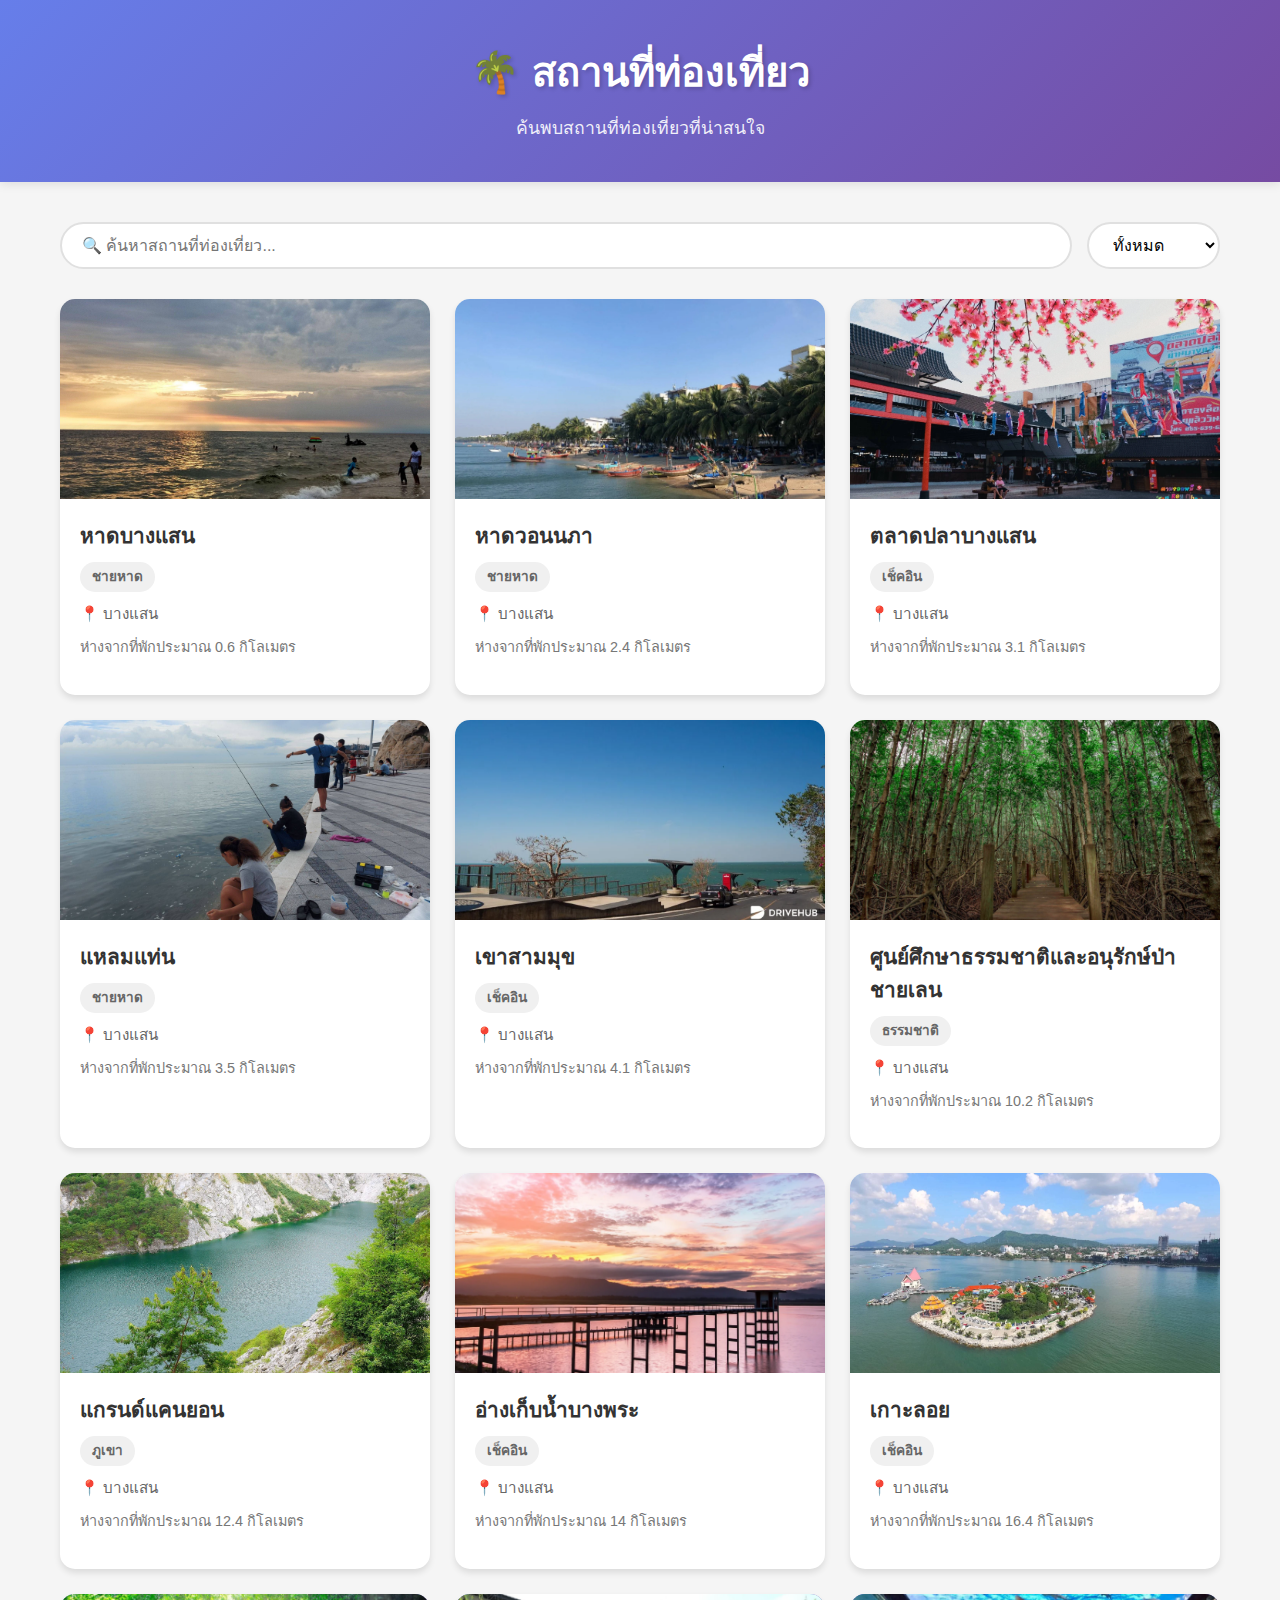
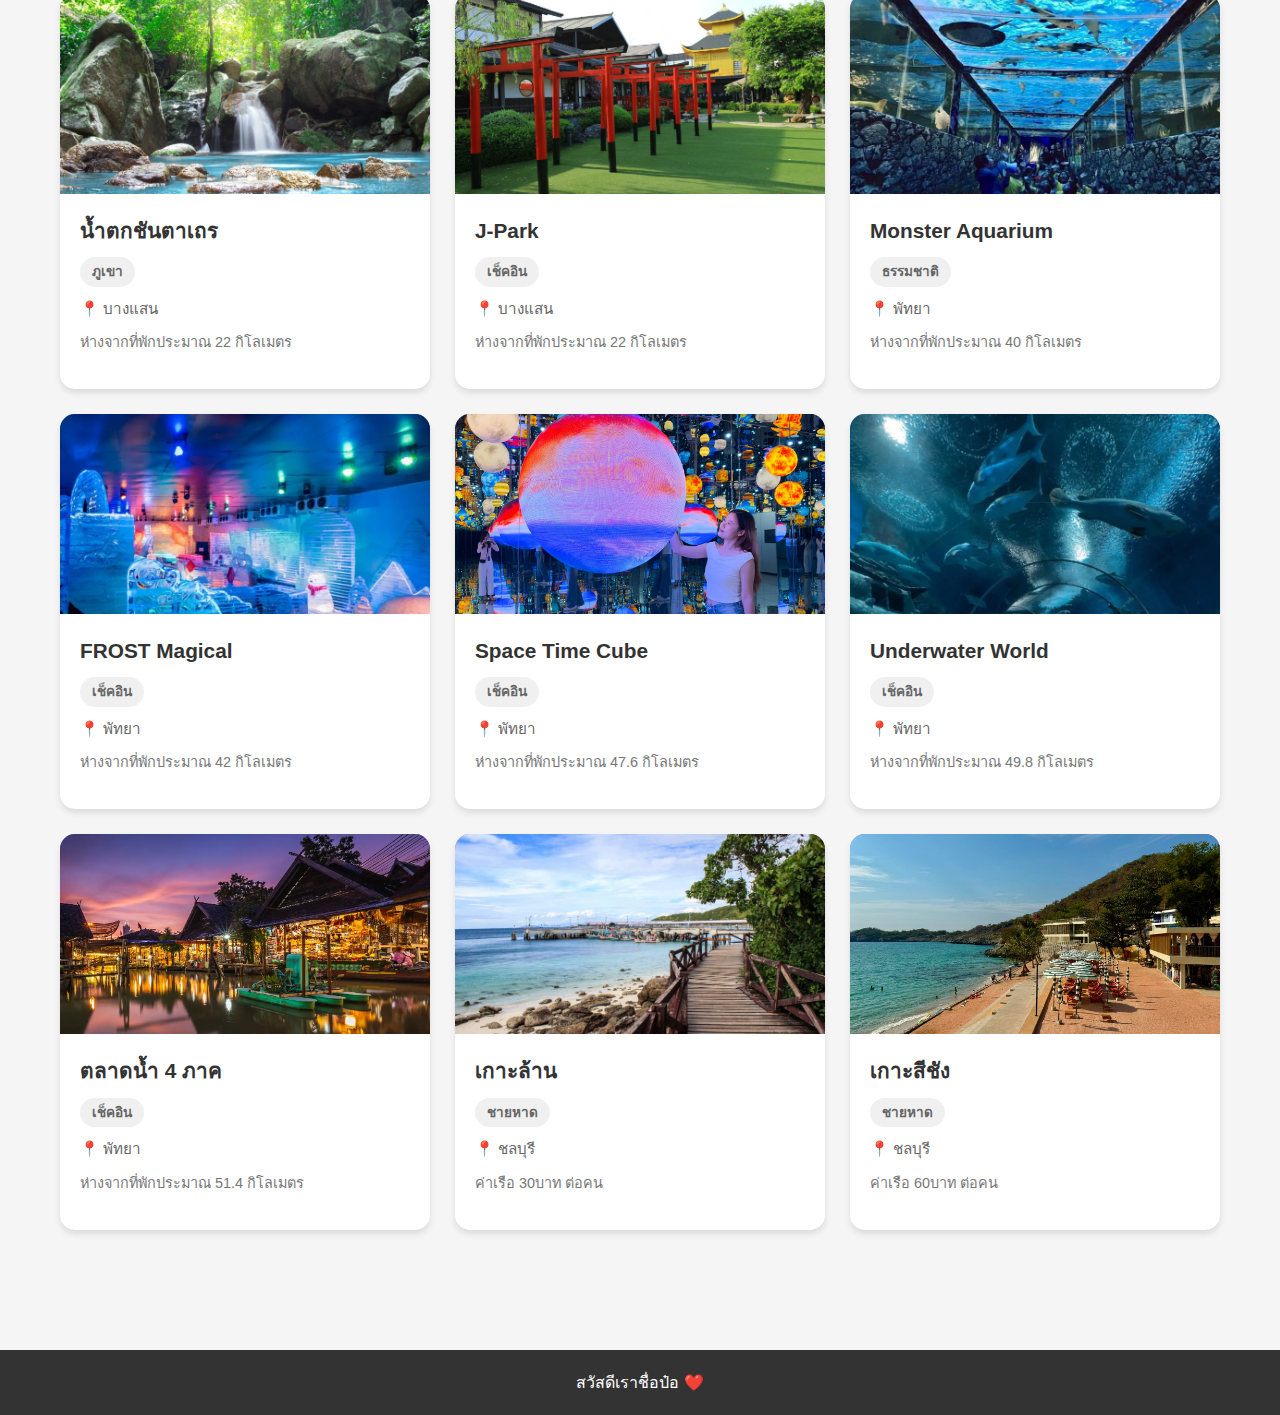
<file: index.html>
<!DOCTYPE html>
<html lang="th">
<head>
    <meta charset="UTF-8">
    <meta name="viewport" content="width=device-width, initial-scale=1.0">
    <title>สถานที่ท่องเที่ยว</title>
    <link rel="stylesheet" href="styles.css">
</head>
<body>
    <header class="header">
        <div class="container">
            <h1>🌴 สถานที่ท่องเที่ยว</h1>
            <p class="subtitle">ค้นพบสถานที่ท่องเที่ยวที่น่าสนใจ</p>
        </div>
    </header>

    <main class="main-content">
        <div class="container">
            <!-- Filter Section -->
            <div class="filter-section">
                <input 
                    type="text" 
                    id="searchInput" 
                    class="search-input" 
                    placeholder="🔍 ค้นหาสถานที่ท่องเที่ยว..."
                >
                <select id="categoryFilter" class="category-filter">
                    <option value="all">ทั้งหมด</option>
                    <option value="beach">ชายหาด</option>
                    <option value="mountain">ภูเขา</option>
                    <!-- <option value="temple">วัด</option> -->
                    <!-- <option value="city">เมือง</option> -->
                     <option value="checkin">เช็คอิน</option>
                    <option value="nature">ธรรมชาติ</option>
                </select>
            </div>

            <!-- Places Grid -->
            <div id="placesGrid" class="places-grid">
                <!-- Places will be dynamically added here -->
            </div>

            <!-- Empty State -->
            <div id="emptyState" class="empty-state">
                <p>ไม่พบสถานที่ท่องเที่ยว</p>
            </div>
        </div>
    </main>

    <footer class="footer">
        <div class="container">
            <p>สวัสดีเราชื่อป๋อ ❤️</p>
        </div>
    </footer>

    <script src="script.js"></script>
</body>
</html>
</file>
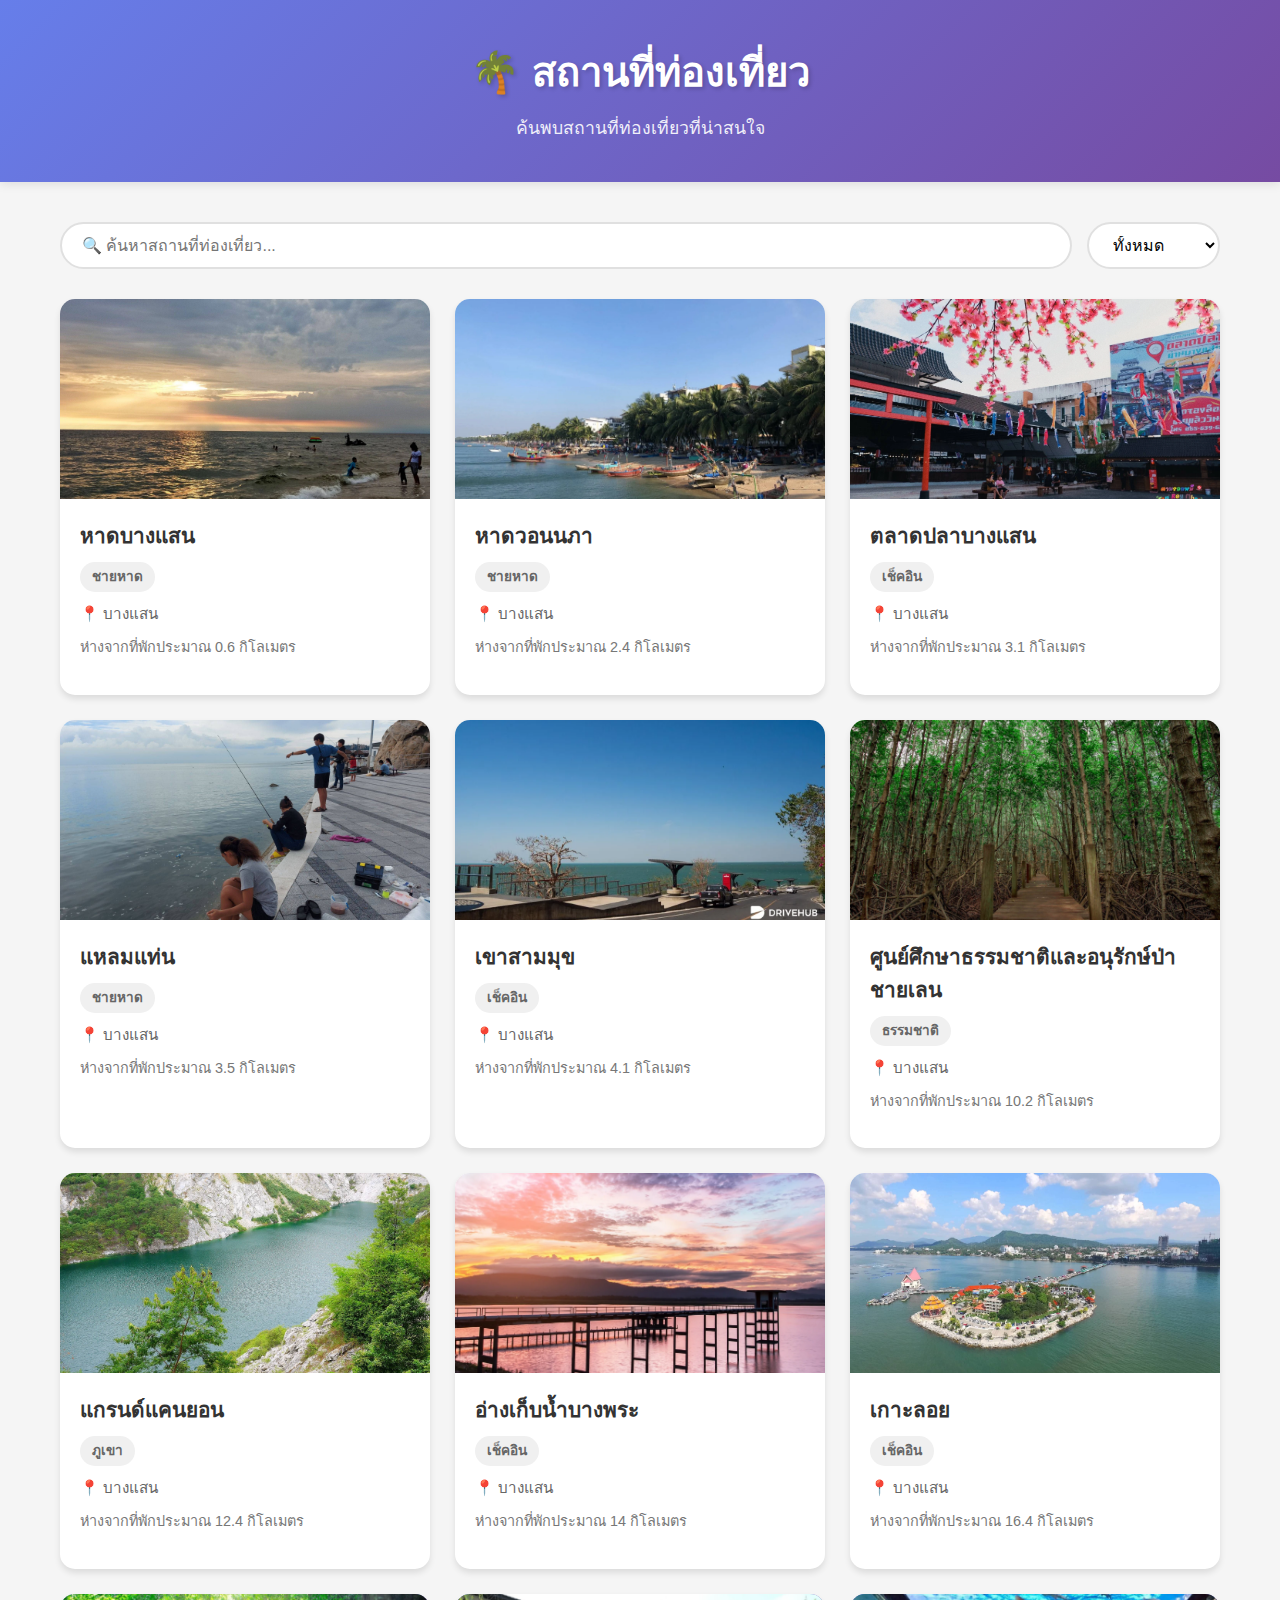
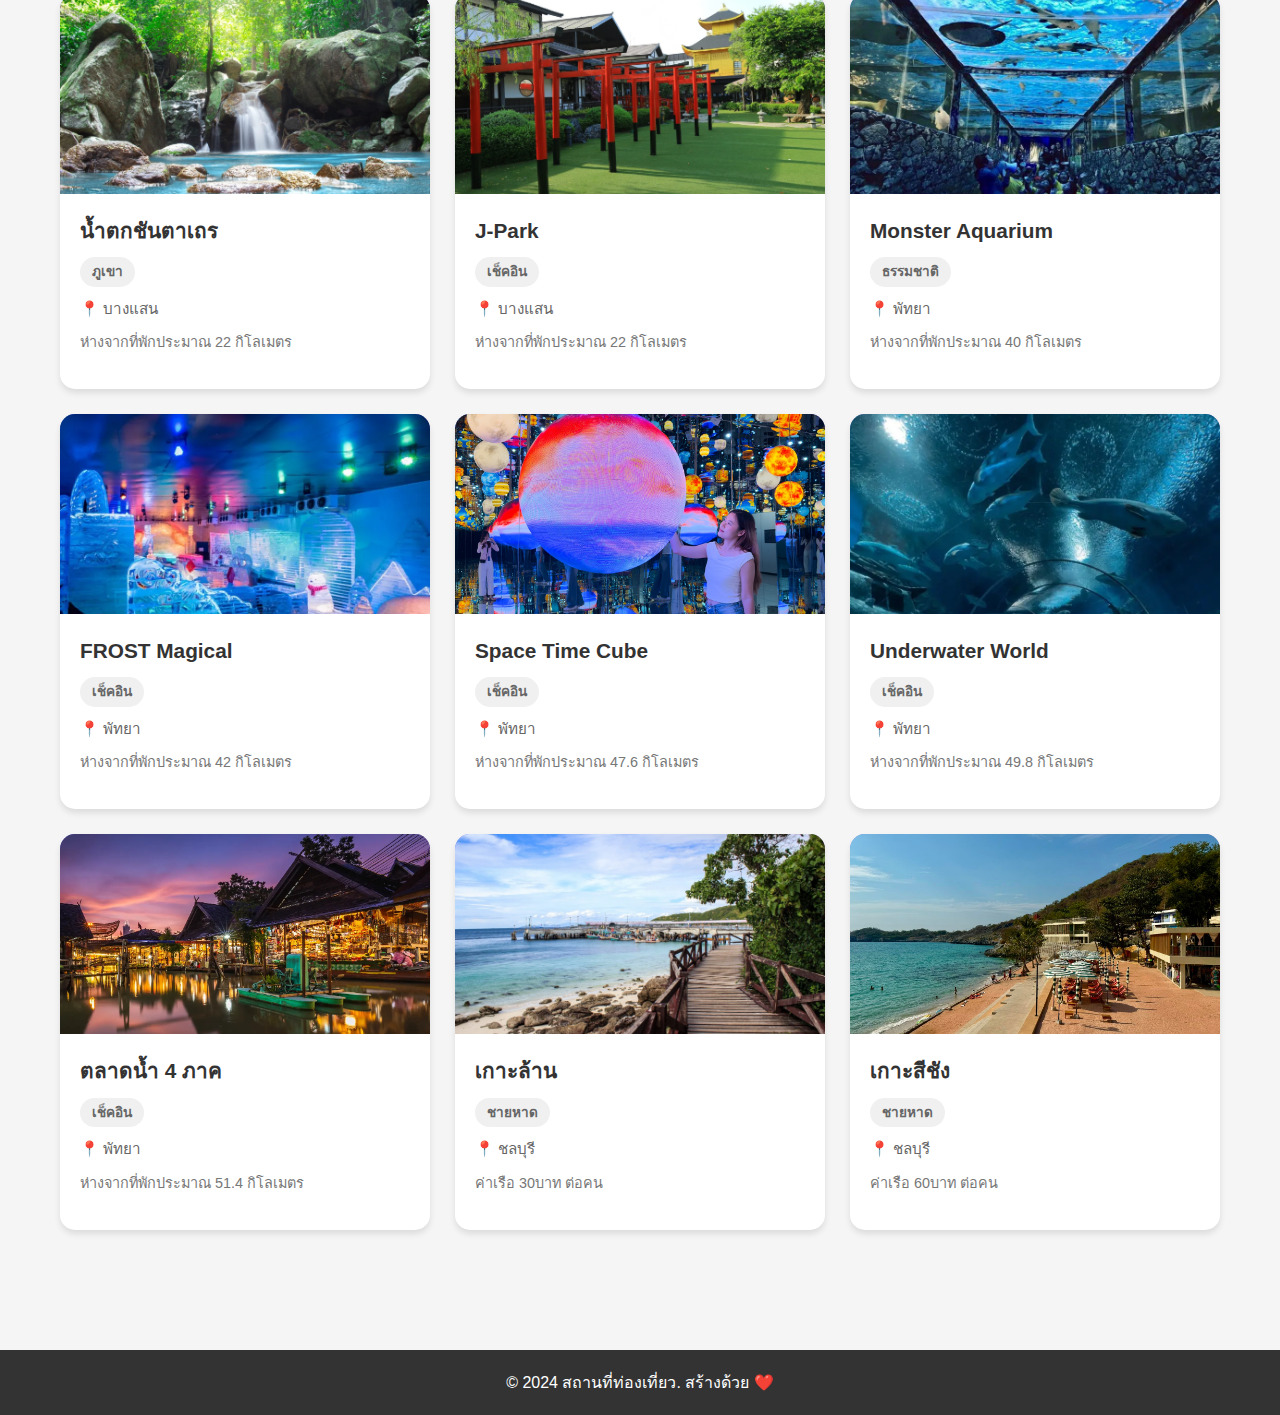
<file: travel/index.html>
<!DOCTYPE html>
<html lang="th">
<head>
    <meta charset="UTF-8">
    <meta name="viewport" content="width=device-width, initial-scale=1.0">
    <title>สถานที่ท่องเที่ยว</title>
    <link rel="stylesheet" href="styles.css">
</head>
<body>
    <header class="header">
        <div class="container">
            <h1>🌴 สถานที่ท่องเที่ยว</h1>
            <p class="subtitle">ค้นพบสถานที่ท่องเที่ยวที่น่าสนใจ</p>
        </div>
    </header>

    <main class="main-content">
        <div class="container">
            <!-- Filter Section -->
            <div class="filter-section">
                <input 
                    type="text" 
                    id="searchInput" 
                    class="search-input" 
                    placeholder="🔍 ค้นหาสถานที่ท่องเที่ยว..."
                >
                <select id="categoryFilter" class="category-filter">
                    <option value="all">ทั้งหมด</option>
                    <option value="beach">ชายหาด</option>
                    <option value="mountain">ภูเขา</option>
                    <!-- <option value="temple">วัด</option> -->
                    <!-- <option value="city">เมือง</option> -->
                     <option value="checkin">เช็คอิน</option>
                    <option value="nature">ธรรมชาติ</option>
                </select>
            </div>

            <!-- Places Grid -->
            <div id="placesGrid" class="places-grid">
                <!-- Places will be dynamically added here -->
            </div>

            <!-- Empty State -->
            <div id="emptyState" class="empty-state">
                <p>ไม่พบสถานที่ท่องเที่ยว</p>
            </div>
        </div>
    </main>

    <footer class="footer">
        <div class="container">
            <p>&copy; 2024 สถานที่ท่องเที่ยว. สร้างด้วย ❤️</p>
        </div>
    </footer>

    <script src="script.js"></script>
</body>
</html>
</file>
<file: styles.css>
* {
    margin: 0;
    padding: 0;
    box-sizing: border-box;
}

body {
    font-family: 'Segoe UI', Tahoma, Geneva, Verdana, sans-serif;
    background: #f5f5f5;
    color: #333;
    line-height: 1.6;
}

.container {
    max-width: 1200px;
    margin: 0 auto;
    padding: 0 20px;
}

/* Header */
.header {
    background: linear-gradient(135deg, #667eea 0%, #764ba2 100%);
    color: white;
    padding: 40px 0;
    text-align: center;
    box-shadow: 0 2px 10px rgba(0, 0, 0, 0.1);
}

.header h1 {
    font-size: 2.5rem;
    margin-bottom: 10px;
    text-shadow: 2px 2px 4px rgba(0, 0, 0, 0.2);
}

.subtitle {
    font-size: 1.1rem;
    opacity: 0.9;
}

/* Main Content */
.main-content {
    padding: 40px 0;
    min-height: calc(100vh - 200px);
}

/* Filter Section */
.filter-section {
    display: flex;
    gap: 15px;
    margin-bottom: 30px;
    flex-wrap: wrap;
}

.search-input {
    flex: 1;
    min-width: 250px;
    padding: 12px 20px;
    border: 2px solid #e0e0e0;
    border-radius: 25px;
    font-size: 1rem;
    transition: border-color 0.3s ease, box-shadow 0.3s ease;
    background: white;
}

.search-input:focus {
    outline: none;
    border-color: #667eea;
    box-shadow: 0 0 0 3px rgba(102, 126, 234, 0.1);
}

.category-filter {
    padding: 12px 20px;
    border: 2px solid #e0e0e0;
    border-radius: 25px;
    font-size: 1rem;
    background: white;
    cursor: pointer;
    transition: border-color 0.3s ease;
}

.category-filter:focus {
    outline: none;
    border-color: #667eea;
}

/* Places Grid */
.places-grid {
    display: grid;
    grid-template-columns: repeat(auto-fill, minmax(320px, 1fr));
    gap: 25px;
    margin-bottom: 40px;
}

.place-card {
    background: white;
    border-radius: 15px;
    overflow: hidden;
    box-shadow: 0 4px 6px rgba(0, 0, 0, 0.1);
    transition: transform 0.3s ease, box-shadow 0.3s ease;
    cursor: pointer;
}

.place-link {
    display: block;
    color: inherit;
    text-decoration: none;
}

.place-link:focus-visible {
    outline: 2px solid #667eea;
    outline-offset: 3px;
}

.place-card:hover {
    transform: translateY(-5px);
    box-shadow: 0 8px 15px rgba(0, 0, 0, 0.15);
}

.place-image {
    width: 100%;
    height: 200px;
    background: linear-gradient(135deg, #667eea 0%, #764ba2 100%);
    display: flex;
    align-items: center;
    justify-content: center;
    overflow: hidden;
}

.place-image img {
    width: 100%;
    height: 100%;
    object-fit: cover;
    display: block;
}

.place-emoji {
    color: white;
    font-size: 3rem;
}

.place-content {
    padding: 20px;
}

.place-header {
    display: flex;
    justify-content: space-between;
    align-items: flex-start;
    margin-bottom: 10px;
}

.place-name {
    font-size: 1.3rem;
    font-weight: 700;
    color: #333;
    margin-bottom: 5px;
}

.place-category {
    display: inline-block;
    padding: 4px 12px;
    border-radius: 20px;
    font-size: 0.85rem;
    font-weight: 600;
    background: #f0f0f0;
    color: #666;
    margin-top: 5px;
}

.place-location {
    color: #666;
    font-size: 0.95rem;
    margin-bottom: 10px;
    display: flex;
    align-items: center;
    gap: 5px;
}

.place-description {
    color: #777;
    font-size: 0.9rem;
    line-height: 1.6;
    margin-bottom: 15px;
    display: -webkit-box;
    -webkit-line-clamp: 3;
    -webkit-box-orient: vertical;
    overflow: hidden;
}

/* Empty State */
.empty-state {
    text-align: center;
    padding: 60px 20px;
    color: #999;
    display: none;
}

.empty-state.show {
    display: block;
}

.empty-state p {
    font-size: 1.2rem;
}

/* Footer */
.footer {
    background: #333;
    color: white;
    text-align: center;
    padding: 20px 0;
    margin-top: 40px;
}

/* Back link */
.back-link {
    display: inline-block;
    margin-bottom: 20px;
    color: #667eea;
    text-decoration: none;
    font-weight: 600;
}

.back-link:hover {
    text-decoration: underline;
}

/* Detail page */
.detail-section {
    margin-top: 10px;
}

.detail-layout {
    display: grid;
    grid-template-columns: 1.4fr 1.2fr;
    gap: 30px;
    align-items: flex-start;
}

.detail-gallery {
    display: flex;
    flex-direction: column;
    gap: 12px;
}

.detail-main-image-wrapper {
    width: 100%;
    border-radius: 16px;
    overflow: hidden;
    background: linear-gradient(135deg, #667eea 0%, #764ba2 100%);
    min-height: 260px;
    display: flex;
    align-items: center;
    justify-content: center;
}

.detail-main-image-wrapper img {
    width: 100%;
    height: 100%;
    object-fit: cover;
    display: block;
}

.detail-main-fallback {
    font-size: 4rem;
    color: #fff;
    display: none;
    align-items: center;
    justify-content: center;
    width: 100%;
    height: 100%;
}

.detail-thumbnails {
    display: grid;
    grid-template-columns: repeat(auto-fill, minmax(90px, 1fr));
    gap: 8px;
}

.detail-thumbnail {
    border: none;
    padding: 0;
    border-radius: 10px;
    overflow: hidden;
    cursor: pointer;
    background: transparent;
}

.detail-thumbnail img {
    width: 100%;
    height: 80px;
    object-fit: cover;
    display: block;
    transition: transform 0.2s ease, opacity 0.2s ease;
}

.detail-thumbnail:hover img {
    transform: scale(1.05);
    opacity: 0.9;
}

.detail-info h2 {
    font-size: 1.8rem;
    margin-bottom: 10px;
}

.detail-external-link {
    color: inherit;
    text-decoration: none;
}

.detail-external-link:hover {
    text-decoration: underline;
}

.detail-location {
    color: #666;
    margin-bottom: 12px;
}

.detail-description {
    color: #555;
    line-height: 1.7;
    margin-bottom: 12px;
}

.detail-not-found {
    text-align: center;
    padding: 40px 0;
    display: none;
    color: #777;
}

/* Modal */
.modal {
    position: fixed;
    inset: 0;
    background: rgba(0, 0, 0, 0.6);
    display: none;
    align-items: center;
    justify-content: center;
    padding: 20px;
    z-index: 1000;
}

.modal.show {
    display: flex;
}

.modal-content {
    background: #fff;
    border-radius: 16px;
    max-width: 900px;
    width: 100%;
    max-height: 90vh;
    overflow: hidden;
    position: relative;
    display: flex;
    flex-direction: column;
}

.modal-close {
    position: absolute;
    top: 12px;
    right: 16px;
    background: none;
    border: none;
    font-size: 1.8rem;
    cursor: pointer;
    color: #666;
    padding: 0;
    line-height: 1;
}

.modal-close:hover {
    color: #000;
}

.modal-body {
    display: grid;
    grid-template-columns: 1.2fr 1.5fr;
    gap: 24px;
    padding: 24px;
}

.modal-image-wrapper {
    width: 100%;
    border-radius: 12px;
    overflow: hidden;
    background: linear-gradient(135deg, #667eea 0%, #764ba2 100%);
    display: flex;
    align-items: center;
    justify-content: center;
}

.modal-image-wrapper img {
    width: 100%;
    height: 100%;
    object-fit: cover;
    display: none;
}

.modal-image-emoji {
    font-size: 4rem;
    color: #fff;
}

.modal-text {
    display: flex;
    flex-direction: column;
    gap: 12px;
}

.modal-text h2 {
    font-size: 1.6rem;
    margin-bottom: 4px;
}

.modal-location {
    color: #666;
}

.modal-description {
    color: #555;
    line-height: 1.7;
}

/* Responsive Design - Tablet */
/* Responsive Design - Tablet */
@media (max-width: 768px) {
    .header h1 {
        font-size: 2rem;
    }

    .subtitle {
        font-size: 1rem;
    }

    .main-content {
        padding: 20px 0;
    }

    .places-grid {
        grid-template-columns: repeat(auto-fill, minmax(280px, 1fr));
        gap: 20px;
    }

    .filter-section {
        flex-direction: column;
    }

    .search-input,
    .category-filter {
        width: 100%;
    }

    .detail-layout {
        grid-template-columns: 1fr;
    }
}

/* Responsive Design - Mobile */
@media (max-width: 480px) {
    .header {
        padding: 30px 0;
    }

    .header h1 {
        font-size: 1.5rem;
    }

    .subtitle {
        font-size: 0.9rem;
    }

    .main-content {
        padding: 15px 0;
    }

    .places-grid {
        grid-template-columns: 1fr;
        gap: 15px;
    }

    .place-card {
        border-radius: 10px;
    }

    .place-content {
        padding: 15px;
    }

    .place-name {
        font-size: 1.1rem;
    }

    .place-image {
        height: 180px;
        font-size: 2.5rem;
    }

    .filter-section {
        margin-bottom: 20px;
    }

    .search-input,
    .category-filter {
        padding: 10px 15px;
        font-size: 0.95rem;
    }

    .modal-body {
        grid-template-columns: 1fr;
        padding: 18px;
    }

    .modal-text h2 {
        font-size: 1.3rem;
    }
}

/* Responsive Design - Large screens */
@media (min-width: 1200px) {
    .places-grid {
        grid-template-columns: repeat(auto-fill, minmax(350px, 1fr));
    }
}
</file>
<file: travel/styles.css>
* {
    margin: 0;
    padding: 0;
    box-sizing: border-box;
}

body {
    font-family: 'Segoe UI', Tahoma, Geneva, Verdana, sans-serif;
    background: #f5f5f5;
    color: #333;
    line-height: 1.6;
}

.container {
    max-width: 1200px;
    margin: 0 auto;
    padding: 0 20px;
}

/* Header */
.header {
    background: linear-gradient(135deg, #667eea 0%, #764ba2 100%);
    color: white;
    padding: 40px 0;
    text-align: center;
    box-shadow: 0 2px 10px rgba(0, 0, 0, 0.1);
}

.header h1 {
    font-size: 2.5rem;
    margin-bottom: 10px;
    text-shadow: 2px 2px 4px rgba(0, 0, 0, 0.2);
}

.subtitle {
    font-size: 1.1rem;
    opacity: 0.9;
}

/* Main Content */
.main-content {
    padding: 40px 0;
    min-height: calc(100vh - 200px);
}

/* Filter Section */
.filter-section {
    display: flex;
    gap: 15px;
    margin-bottom: 30px;
    flex-wrap: wrap;
}

.search-input {
    flex: 1;
    min-width: 250px;
    padding: 12px 20px;
    border: 2px solid #e0e0e0;
    border-radius: 25px;
    font-size: 1rem;
    transition: border-color 0.3s ease, box-shadow 0.3s ease;
    background: white;
}

.search-input:focus {
    outline: none;
    border-color: #667eea;
    box-shadow: 0 0 0 3px rgba(102, 126, 234, 0.1);
}

.category-filter {
    padding: 12px 20px;
    border: 2px solid #e0e0e0;
    border-radius: 25px;
    font-size: 1rem;
    background: white;
    cursor: pointer;
    transition: border-color 0.3s ease;
}

.category-filter:focus {
    outline: none;
    border-color: #667eea;
}

/* Places Grid */
.places-grid {
    display: grid;
    grid-template-columns: repeat(auto-fill, minmax(320px, 1fr));
    gap: 25px;
    margin-bottom: 40px;
}

.place-card {
    background: white;
    border-radius: 15px;
    overflow: hidden;
    box-shadow: 0 4px 6px rgba(0, 0, 0, 0.1);
    transition: transform 0.3s ease, box-shadow 0.3s ease;
    cursor: pointer;
}

.place-link {
    display: block;
    color: inherit;
    text-decoration: none;
}

.place-link:focus-visible {
    outline: 2px solid #667eea;
    outline-offset: 3px;
}

.place-card:hover {
    transform: translateY(-5px);
    box-shadow: 0 8px 15px rgba(0, 0, 0, 0.15);
}

.place-image {
    width: 100%;
    height: 200px;
    background: linear-gradient(135deg, #667eea 0%, #764ba2 100%);
    display: flex;
    align-items: center;
    justify-content: center;
    overflow: hidden;
}

.place-image img {
    width: 100%;
    height: 100%;
    object-fit: cover;
    display: block;
}

.place-emoji {
    color: white;
    font-size: 3rem;
}

.place-content {
    padding: 20px;
}

.place-header {
    display: flex;
    justify-content: space-between;
    align-items: flex-start;
    margin-bottom: 10px;
}

.place-name {
    font-size: 1.3rem;
    font-weight: 700;
    color: #333;
    margin-bottom: 5px;
}

.place-category {
    display: inline-block;
    padding: 4px 12px;
    border-radius: 20px;
    font-size: 0.85rem;
    font-weight: 600;
    background: #f0f0f0;
    color: #666;
    margin-top: 5px;
}

.place-location {
    color: #666;
    font-size: 0.95rem;
    margin-bottom: 10px;
    display: flex;
    align-items: center;
    gap: 5px;
}

.place-description {
    color: #777;
    font-size: 0.9rem;
    line-height: 1.6;
    margin-bottom: 15px;
    display: -webkit-box;
    -webkit-line-clamp: 3;
    -webkit-box-orient: vertical;
    overflow: hidden;
}

/* Empty State */
.empty-state {
    text-align: center;
    padding: 60px 20px;
    color: #999;
    display: none;
}

.empty-state.show {
    display: block;
}

.empty-state p {
    font-size: 1.2rem;
}

/* Footer */
.footer {
    background: #333;
    color: white;
    text-align: center;
    padding: 20px 0;
    margin-top: 40px;
}

/* Back link */
.back-link {
    display: inline-block;
    margin-bottom: 20px;
    color: #667eea;
    text-decoration: none;
    font-weight: 600;
}

.back-link:hover {
    text-decoration: underline;
}

/* Detail page */
.detail-section {
    margin-top: 10px;
}

.detail-layout {
    display: grid;
    grid-template-columns: 1.4fr 1.2fr;
    gap: 30px;
    align-items: flex-start;
}

.detail-gallery {
    display: flex;
    flex-direction: column;
    gap: 12px;
}

.detail-main-image-wrapper {
    width: 100%;
    border-radius: 16px;
    overflow: hidden;
    background: linear-gradient(135deg, #667eea 0%, #764ba2 100%);
    min-height: 260px;
    display: flex;
    align-items: center;
    justify-content: center;
}

.detail-main-image-wrapper img {
    width: 100%;
    height: 100%;
    object-fit: cover;
    display: block;
}

.detail-main-fallback {
    font-size: 4rem;
    color: #fff;
    display: none;
    align-items: center;
    justify-content: center;
    width: 100%;
    height: 100%;
}

.detail-thumbnails {
    display: grid;
    grid-template-columns: repeat(auto-fill, minmax(90px, 1fr));
    gap: 8px;
}

.detail-thumbnail {
    border: none;
    padding: 0;
    border-radius: 10px;
    overflow: hidden;
    cursor: pointer;
    background: transparent;
}

.detail-thumbnail img {
    width: 100%;
    height: 80px;
    object-fit: cover;
    display: block;
    transition: transform 0.2s ease, opacity 0.2s ease;
}

.detail-thumbnail:hover img {
    transform: scale(1.05);
    opacity: 0.9;
}

.detail-info h2 {
    font-size: 1.8rem;
    margin-bottom: 10px;
}

.detail-external-link {
    color: inherit;
    text-decoration: none;
}

.detail-external-link:hover {
    text-decoration: underline;
}

.detail-location {
    color: #666;
    margin-bottom: 12px;
}

.detail-description {
    color: #555;
    line-height: 1.7;
    margin-bottom: 12px;
}

.detail-not-found {
    text-align: center;
    padding: 40px 0;
    display: none;
    color: #777;
}

/* Modal */
.modal {
    position: fixed;
    inset: 0;
    background: rgba(0, 0, 0, 0.6);
    display: none;
    align-items: center;
    justify-content: center;
    padding: 20px;
    z-index: 1000;
}

.modal.show {
    display: flex;
}

.modal-content {
    background: #fff;
    border-radius: 16px;
    max-width: 900px;
    width: 100%;
    max-height: 90vh;
    overflow: hidden;
    position: relative;
    display: flex;
    flex-direction: column;
}

.modal-close {
    position: absolute;
    top: 12px;
    right: 16px;
    background: none;
    border: none;
    font-size: 1.8rem;
    cursor: pointer;
    color: #666;
    padding: 0;
    line-height: 1;
}

.modal-close:hover {
    color: #000;
}

.modal-body {
    display: grid;
    grid-template-columns: 1.2fr 1.5fr;
    gap: 24px;
    padding: 24px;
}

.modal-image-wrapper {
    width: 100%;
    border-radius: 12px;
    overflow: hidden;
    background: linear-gradient(135deg, #667eea 0%, #764ba2 100%);
    display: flex;
    align-items: center;
    justify-content: center;
}

.modal-image-wrapper img {
    width: 100%;
    height: 100%;
    object-fit: cover;
    display: none;
}

.modal-image-emoji {
    font-size: 4rem;
    color: #fff;
}

.modal-text {
    display: flex;
    flex-direction: column;
    gap: 12px;
}

.modal-text h2 {
    font-size: 1.6rem;
    margin-bottom: 4px;
}

.modal-location {
    color: #666;
}

.modal-description {
    color: #555;
    line-height: 1.7;
}

/* Responsive Design - Tablet */
/* Responsive Design - Tablet */
@media (max-width: 768px) {
    .header h1 {
        font-size: 2rem;
    }

    .subtitle {
        font-size: 1rem;
    }

    .main-content {
        padding: 20px 0;
    }

    .places-grid {
        grid-template-columns: repeat(auto-fill, minmax(280px, 1fr));
        gap: 20px;
    }

    .filter-section {
        flex-direction: column;
    }

    .search-input,
    .category-filter {
        width: 100%;
    }

    .detail-layout {
        grid-template-columns: 1fr;
    }
}

/* Responsive Design - Mobile */
@media (max-width: 480px) {
    .header {
        padding: 30px 0;
    }

    .header h1 {
        font-size: 1.5rem;
    }

    .subtitle {
        font-size: 0.9rem;
    }

    .main-content {
        padding: 15px 0;
    }

    .places-grid {
        grid-template-columns: 1fr;
        gap: 15px;
    }

    .place-card {
        border-radius: 10px;
    }

    .place-content {
        padding: 15px;
    }

    .place-name {
        font-size: 1.1rem;
    }

    .place-image {
        height: 180px;
        font-size: 2.5rem;
    }

    .filter-section {
        margin-bottom: 20px;
    }

    .search-input,
    .category-filter {
        padding: 10px 15px;
        font-size: 0.95rem;
    }

    .modal-body {
        grid-template-columns: 1fr;
        padding: 18px;
    }

    .modal-text h2 {
        font-size: 1.3rem;
    }
}

/* Responsive Design - Large screens */
@media (min-width: 1200px) {
    .places-grid {
        grid-template-columns: repeat(auto-fill, minmax(350px, 1fr));
    }
}
</file>
